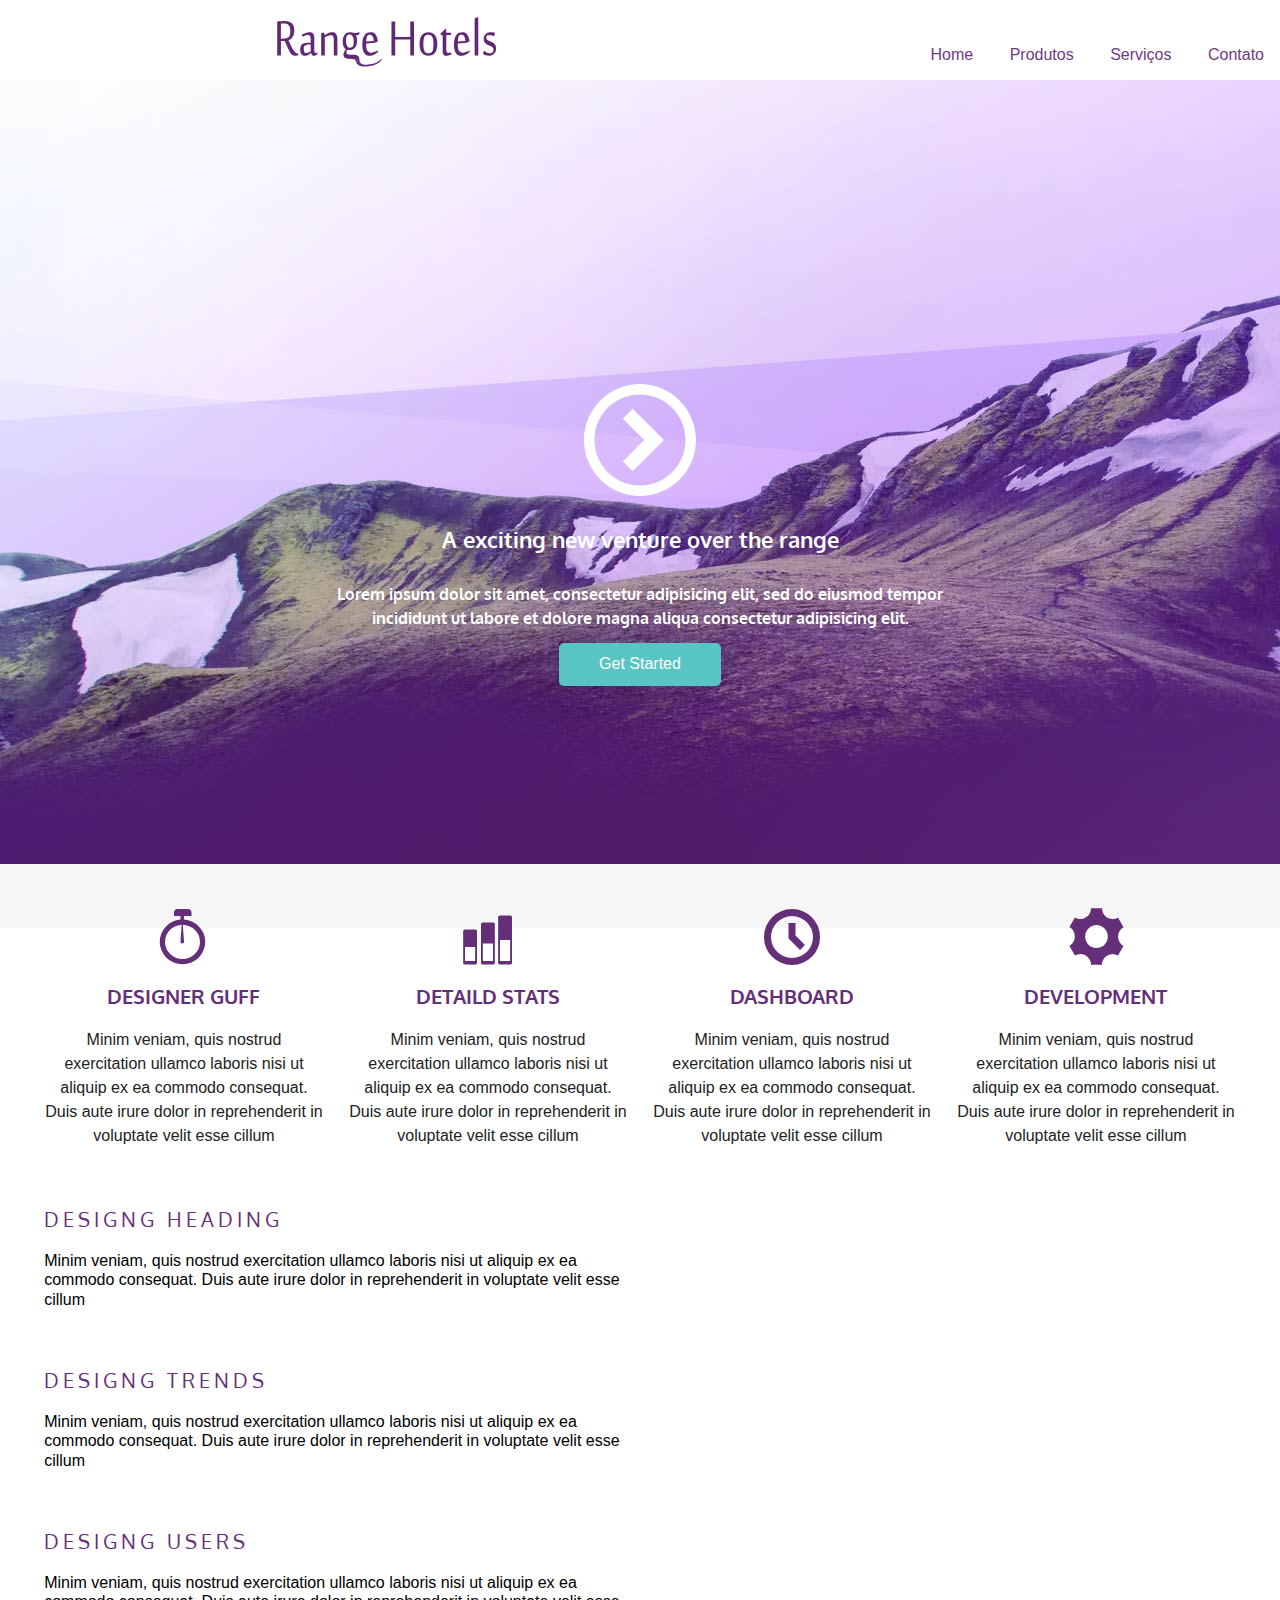
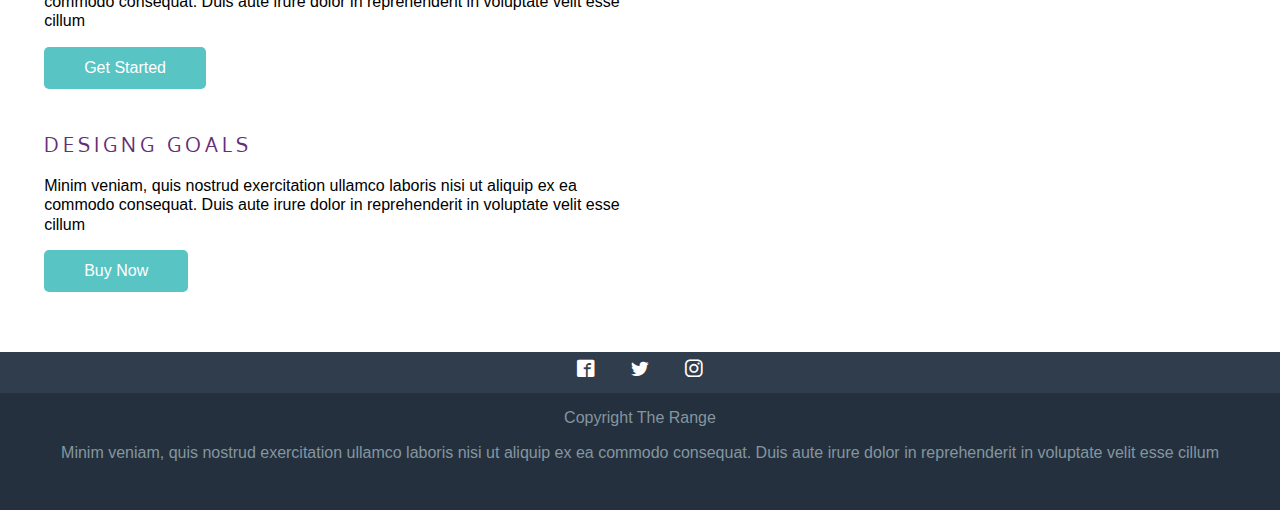
<file: index.html>
﻿<!doctype html>
<html lang="pt-br">
<head>
    <meta charset="utf-8">
    <title>Responsivo</title>
    <link href='http://fonts.googleapis.com/css?family=Oxygen:400,300,700' rel='stylesheet' type='text/css'>
    
    <link rel="stylesheet" href="icomoon/style.css">
    <link rel="stylesheet" href="css/normalize.css">
    <link rel="stylesheet" href="css/main.css">
</head>

<body>

	<header class="top-header clearfix">
    <div class="max-width">
        <img src="images/logo_mob.svg" alt="logotipo range hotels" class="top-header-logo">
        <nav class="top-nav">
            <ul>
                <li><a href="#">Home</a></li>
                <li><a href="#">Produtos</a></li>
                <li><a href="#">Serviços</a></li>
                <li><a href="#">Contato</a></li>
            </ul>
        </nav>
    </div>
    </header>

    <section class="top-content">
        <div class="icon-play">
            <img src="images/icon_play.svg" alt="">
        </div>
        <h1 class="top-content-title">A exciting new venture over the range</h1>
        <h2 class="top-content-subtitle">Lorem ipsum dolor sit amet, consectetur adipisicing elit, 
            sed do eiusmod tempor incididunt ut labore et dolore magna 
            aliqua consectetur adipisicing elit.
        </h2>
        <a href="#" class="button">Get Started</a>
    </section>

    
    <section class="middle-content row">
        <article class="col-1-4">
            <span class="icon-stopwatch"></span>
            <h3 class="middle-content-title">Designer Guff</h3>
            <p>Minim veniam, quis nostrud exercitation ullamco laboris nisi ut aliquip
                 ex ea commodo consequat. Duis aute irure dolor in reprehenderit in 
                 voluptate velit esse cillum
            </p>
        </article>
        
        <article class="col-1-4">
                <span class="icon-stats-bars2"></span>
                <h3 class="middle-content-title">Detaild Stats</h3>
                <p>Minim veniam, quis nostrud exercitation ullamco laboris nisi ut aliquip
                     ex ea commodo consequat. Duis aute irure dolor in reprehenderit in 
                     voluptate velit esse cillum
                </p>
        </article>

        <article class="col-1-4">
            <span class="icon-clock"></span>
            <h3 class="middle-content-title"> Dashboard</h3>
            <p>Minim veniam, quis nostrud exercitation ullamco laboris nisi ut aliquip
                 ex ea commodo consequat. Duis aute irure dolor in reprehenderit in 
                 voluptate velit esse cillum
            </p>
        </article>  
         
        <article class="col-1-4">
            <span class="icon-cog"></span>
            <h3 class="middle-content-title"> Development</h3>
            <p>Minim veniam, quis nostrud exercitation ullamco laboris nisi ut aliquip
                 ex ea commodo consequat. Duis aute irure dolor in reprehenderit in 
                 voluptate velit esse cillum
            </p>
        </article> 

    </section>   
    
    <section class="main-content row">
        <article class="main-content-arcticle col-1-2"> 
            <h3 class="main-content-title"> 
                Designg Heading</h3>
            <p>Minim veniam, quis nostrud exercitation ullamco laboris nisi ut aliquip
                 ex ea commodo consequat. Duis aute irure dolor in reprehenderit in 
                 voluptate velit esse cillum
            </p>
        </article> 
        <article class="main-content-arcticle col-1-2"> 
            <h3 class="main-content-title"> 
                Designg Trends</h3>
            <p>Minim veniam, quis nostrud exercitation ullamco laboris nisi ut aliquip
                 ex ea commodo consequat. Duis aute irure dolor in reprehenderit in 
                 voluptate velit esse cillum
            </p>
        </article>  
        
        <article class="main-content-arcticle clearfix col-1-2">
            <h3 class="main-content-title"> Designg Users</h3>
            <p>Minim veniam, quis nostrud exercitation ullamco laboris nisi ut aliquip
                 ex ea commodo consequat. Duis aute irure dolor in reprehenderit in 
                 voluptate velit esse cillum
            </p>     
            
            <a class="button"href="#"> Get Started  </a>
        </article>  

        <article class="main-content-arcticle clearfix col-1-2">
            <h3 class="main-content-title">Designg Goals</h3>
            <p>Minim veniam, quis nostrud exercitation ullamco laboris nisi ut aliquip
                 ex ea commodo consequat. Duis aute irure dolor in reprehenderit in 
                 voluptate velit esse cillum
            </p>

            <a class="button"href="#"> Buy Now  </a>
        </article> 
        
    </section>

    <footer class="footer">
        <ul class="footer-menushare">
            <li><a href="#" class="icon-facebook2"><span class="hidden">
                Facebook</span></a></li>
            <li><a href="#" class="icon-twitter"><span class="hidden">
                Twitter</span></a></li>
            <li><a href="#" class="icon-instagram"><span class="hidden">
                Instagram</span></a></li>
            
        </ul>

        <p>Copyright The Range</p>
        <p>Minim veniam, quis nostrud exercitation ullamco laboris nisi ut aliquip ex ea
            commodo consequat. Duis aute irure dolor in reprehenderit in voluptate 
            velit esse cillum
        </p>
    
    </footer>
</body>

</html>
</file>
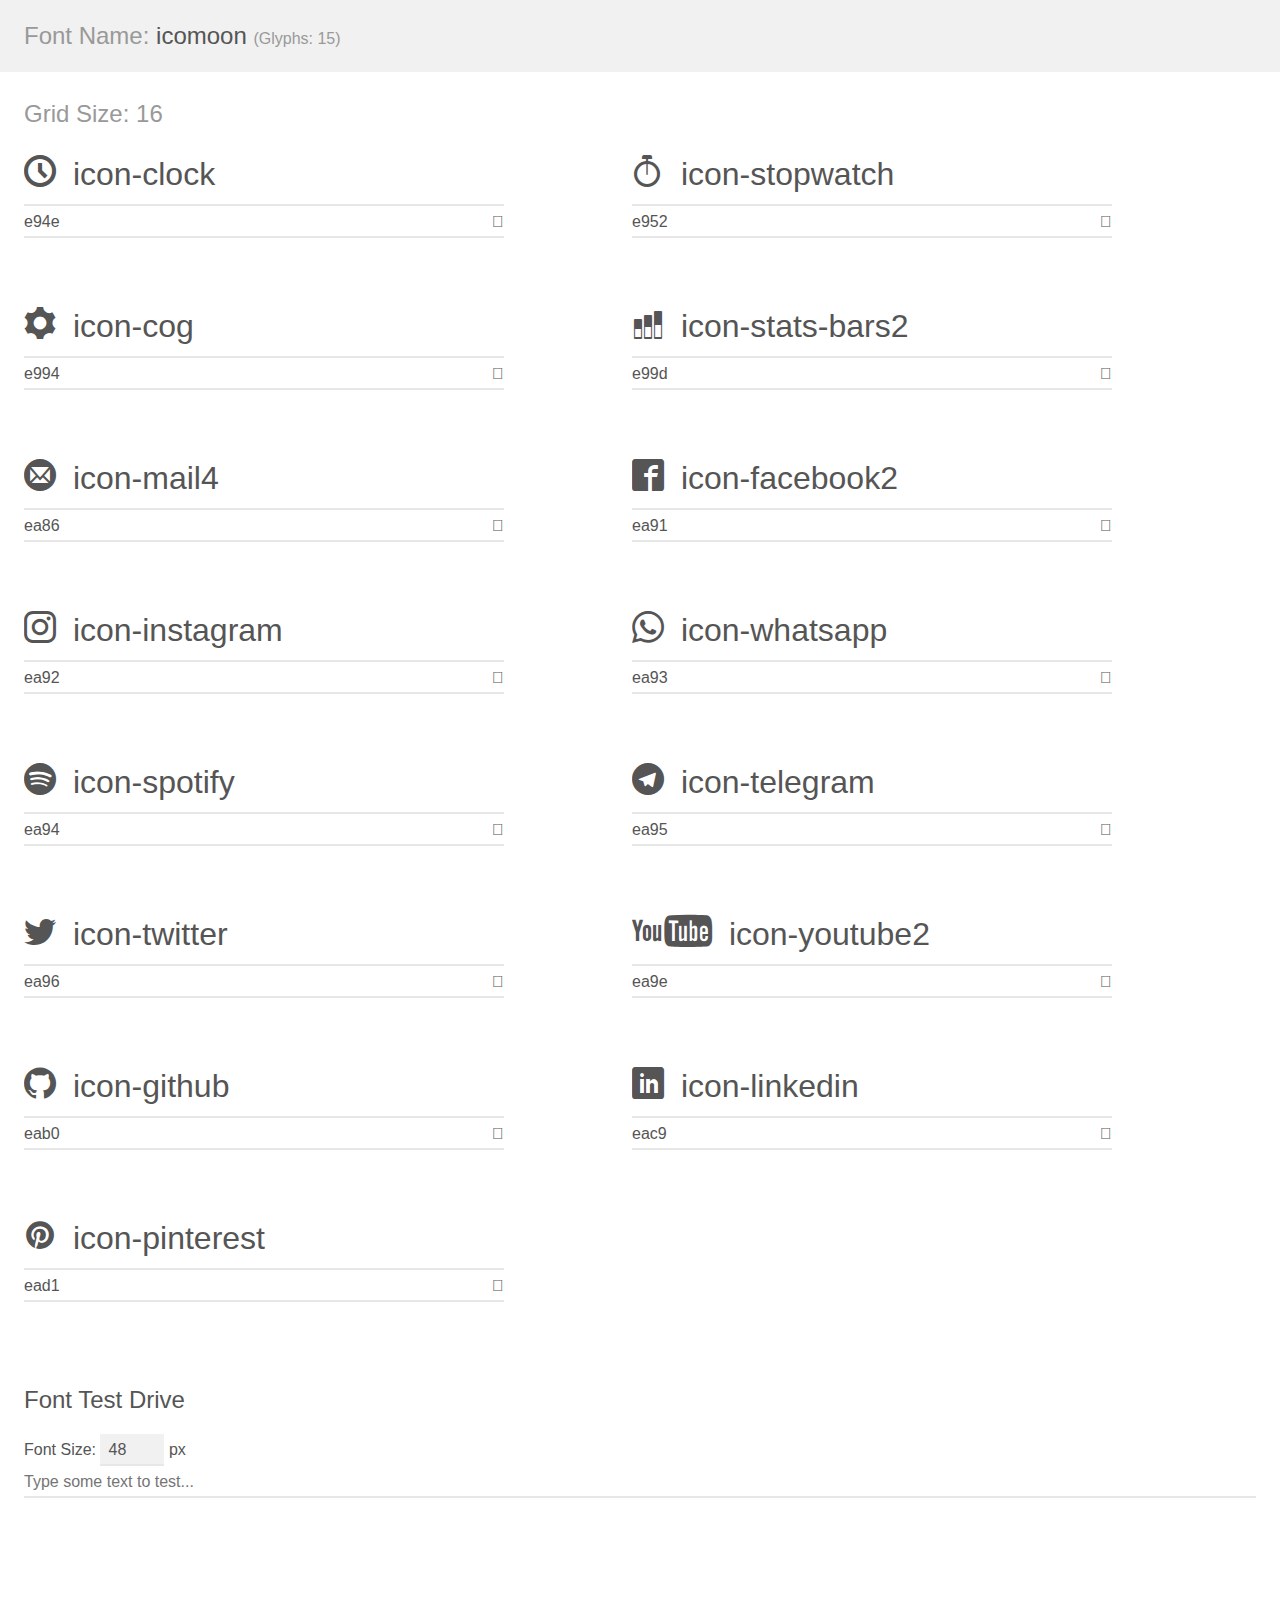
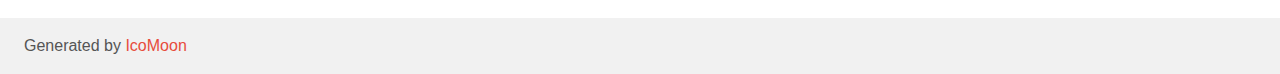
<file: icomoon/demo.html>
<!doctype html>
<html>
<head>
    <meta charset="utf-8">
    <title>IcoMoon Demo</title>
    <meta name="description" content="An Icon Font Generated By IcoMoon.io">
    <meta name="viewport" content="width=device-width, initial-scale=1">
    <link rel="stylesheet" href="demo-files/demo.css">
    <link rel="stylesheet" href="style.css"></head>
<body>
    <div class="bgc1 clearfix">
        <h1 class="mhmm mvm"><span class="fgc1">Font Name:</span> icomoon <small class="fgc1">(Glyphs:&nbsp;15)</small></h1>
    </div>
    <div class="clearfix mhl ptl">
        <h1 class="mvm mtn fgc1">Grid Size: 16</h1>
        <div class="glyph fs1">
            <div class="clearfix bshadow0 pbs">
                <span class="icon-clock"></span>
                <span class="mls"> icon-clock</span>
            </div>
            <fieldset class="fs0 size1of1 clearfix hidden-false">
                <input type="text" readonly value="e94e" class="unit size1of2" />
                <input type="text" maxlength="1" readonly value="&#xe94e;" class="unitRight size1of2 talign-right" />
            </fieldset>
            <div class="fs0 bshadow0 clearfix hidden-true">
                <span class="unit pvs fgc1">liga: </span>
                <input type="text" readonly value="clock, time2" class="liga unitRight" />
            </div>
        </div>
        <div class="glyph fs1">
            <div class="clearfix bshadow0 pbs">
                <span class="icon-stopwatch"></span>
                <span class="mls"> icon-stopwatch</span>
            </div>
            <fieldset class="fs0 size1of1 clearfix hidden-false">
                <input type="text" readonly value="e952" class="unit size1of2" />
                <input type="text" maxlength="1" readonly value="&#xe952;" class="unitRight size1of2 talign-right" />
            </fieldset>
            <div class="fs0 bshadow0 clearfix hidden-true">
                <span class="unit pvs fgc1">liga: </span>
                <input type="text" readonly value="stopwatch, time5" class="liga unitRight" />
            </div>
        </div>
        <div class="glyph fs1">
            <div class="clearfix bshadow0 pbs">
                <span class="icon-cog"></span>
                <span class="mls"> icon-cog</span>
            </div>
            <fieldset class="fs0 size1of1 clearfix hidden-false">
                <input type="text" readonly value="e994" class="unit size1of2" />
                <input type="text" maxlength="1" readonly value="&#xe994;" class="unitRight size1of2 talign-right" />
            </fieldset>
            <div class="fs0 bshadow0 clearfix hidden-true">
                <span class="unit pvs fgc1">liga: </span>
                <input type="text" readonly value="cog, gear" class="liga unitRight" />
            </div>
        </div>
        <div class="glyph fs1">
            <div class="clearfix bshadow0 pbs">
                <span class="icon-stats-bars2"></span>
                <span class="mls"> icon-stats-bars2</span>
            </div>
            <fieldset class="fs0 size1of1 clearfix hidden-false">
                <input type="text" readonly value="e99d" class="unit size1of2" />
                <input type="text" maxlength="1" readonly value="&#xe99d;" class="unitRight size1of2 talign-right" />
            </fieldset>
            <div class="fs0 bshadow0 clearfix hidden-true">
                <span class="unit pvs fgc1">liga: </span>
                <input type="text" readonly value="stats-bars2, stats4" class="liga unitRight" />
            </div>
        </div>
        <div class="glyph fs1">
            <div class="clearfix bshadow0 pbs">
                <span class="icon-mail4"></span>
                <span class="mls"> icon-mail4</span>
            </div>
            <fieldset class="fs0 size1of1 clearfix hidden-false">
                <input type="text" readonly value="ea86" class="unit size1of2" />
                <input type="text" maxlength="1" readonly value="&#xea86;" class="unitRight size1of2 talign-right" />
            </fieldset>
            <div class="fs0 bshadow0 clearfix hidden-true">
                <span class="unit pvs fgc1">liga: </span>
                <input type="text" readonly value="mail5, contact5" class="liga unitRight" />
            </div>
        </div>
        <div class="glyph fs1">
            <div class="clearfix bshadow0 pbs">
                <span class="icon-facebook2"></span>
                <span class="mls"> icon-facebook2</span>
            </div>
            <fieldset class="fs0 size1of1 clearfix hidden-false">
                <input type="text" readonly value="ea91" class="unit size1of2" />
                <input type="text" maxlength="1" readonly value="&#xea91;" class="unitRight size1of2 talign-right" />
            </fieldset>
            <div class="fs0 bshadow0 clearfix hidden-true">
                <span class="unit pvs fgc1">liga: </span>
                <input type="text" readonly value="facebook2, brand11" class="liga unitRight" />
            </div>
        </div>
        <div class="glyph fs1">
            <div class="clearfix bshadow0 pbs">
                <span class="icon-instagram"></span>
                <span class="mls"> icon-instagram</span>
            </div>
            <fieldset class="fs0 size1of1 clearfix hidden-false">
                <input type="text" readonly value="ea92" class="unit size1of2" />
                <input type="text" maxlength="1" readonly value="&#xea92;" class="unitRight size1of2 talign-right" />
            </fieldset>
            <div class="fs0 bshadow0 clearfix hidden-true">
                <span class="unit pvs fgc1">liga: </span>
                <input type="text" readonly value="instagram, brand12" class="liga unitRight" />
            </div>
        </div>
        <div class="glyph fs1">
            <div class="clearfix bshadow0 pbs">
                <span class="icon-whatsapp"></span>
                <span class="mls"> icon-whatsapp</span>
            </div>
            <fieldset class="fs0 size1of1 clearfix hidden-false">
                <input type="text" readonly value="ea93" class="unit size1of2" />
                <input type="text" maxlength="1" readonly value="&#xea93;" class="unitRight size1of2 talign-right" />
            </fieldset>
            <div class="fs0 bshadow0 clearfix hidden-true">
                <span class="unit pvs fgc1">liga: </span>
                <input type="text" readonly value="whatsapp, brand13" class="liga unitRight" />
            </div>
        </div>
        <div class="glyph fs1">
            <div class="clearfix bshadow0 pbs">
                <span class="icon-spotify"></span>
                <span class="mls"> icon-spotify</span>
            </div>
            <fieldset class="fs0 size1of1 clearfix hidden-false">
                <input type="text" readonly value="ea94" class="unit size1of2" />
                <input type="text" maxlength="1" readonly value="&#xea94;" class="unitRight size1of2 talign-right" />
            </fieldset>
            <div class="fs0 bshadow0 clearfix hidden-true">
                <span class="unit pvs fgc1">liga: </span>
                <input type="text" readonly value="spotify, brand14" class="liga unitRight" />
            </div>
        </div>
        <div class="glyph fs1">
            <div class="clearfix bshadow0 pbs">
                <span class="icon-telegram"></span>
                <span class="mls"> icon-telegram</span>
            </div>
            <fieldset class="fs0 size1of1 clearfix hidden-false">
                <input type="text" readonly value="ea95" class="unit size1of2" />
                <input type="text" maxlength="1" readonly value="&#xea95;" class="unitRight size1of2 talign-right" />
            </fieldset>
            <div class="fs0 bshadow0 clearfix hidden-true">
                <span class="unit pvs fgc1">liga: </span>
                <input type="text" readonly value="telegram, brand15" class="liga unitRight" />
            </div>
        </div>
        <div class="glyph fs1">
            <div class="clearfix bshadow0 pbs">
                <span class="icon-twitter"></span>
                <span class="mls"> icon-twitter</span>
            </div>
            <fieldset class="fs0 size1of1 clearfix hidden-false">
                <input type="text" readonly value="ea96" class="unit size1of2" />
                <input type="text" maxlength="1" readonly value="&#xea96;" class="unitRight size1of2 talign-right" />
            </fieldset>
            <div class="fs0 bshadow0 clearfix hidden-true">
                <span class="unit pvs fgc1">liga: </span>
                <input type="text" readonly value="twitter, brand16" class="liga unitRight" />
            </div>
        </div>
        <div class="glyph fs1">
            <div class="clearfix bshadow0 pbs">
                <span class="icon-youtube2"></span>
                <span class="mls"> icon-youtube2</span>
            </div>
            <fieldset class="fs0 size1of1 clearfix hidden-false">
                <input type="text" readonly value="ea9e" class="unit size1of2" />
                <input type="text" maxlength="1" readonly value="&#xea9e;" class="unitRight size1of2 talign-right" />
            </fieldset>
            <div class="fs0 bshadow0 clearfix hidden-true">
                <span class="unit pvs fgc1">liga: </span>
                <input type="text" readonly value="youtube2, brand22" class="liga unitRight" />
            </div>
        </div>
        <div class="glyph fs1">
            <div class="clearfix bshadow0 pbs">
                <span class="icon-github"></span>
                <span class="mls"> icon-github</span>
            </div>
            <fieldset class="fs0 size1of1 clearfix hidden-false">
                <input type="text" readonly value="eab0" class="unit size1of2" />
                <input type="text" maxlength="1" readonly value="&#xeab0;" class="unitRight size1of2 talign-right" />
            </fieldset>
            <div class="fs0 bshadow0 clearfix hidden-true">
                <span class="unit pvs fgc1">liga: </span>
                <input type="text" readonly value="github, brand40" class="liga unitRight" />
            </div>
        </div>
        <div class="glyph fs1">
            <div class="clearfix bshadow0 pbs">
                <span class="icon-linkedin"></span>
                <span class="mls"> icon-linkedin</span>
            </div>
            <fieldset class="fs0 size1of1 clearfix hidden-false">
                <input type="text" readonly value="eac9" class="unit size1of2" />
                <input type="text" maxlength="1" readonly value="&#xeac9;" class="unitRight size1of2 talign-right" />
            </fieldset>
            <div class="fs0 bshadow0 clearfix hidden-true">
                <span class="unit pvs fgc1">liga: </span>
                <input type="text" readonly value="linkedin, brand64" class="liga unitRight" />
            </div>
        </div>
        <div class="glyph fs1">
            <div class="clearfix bshadow0 pbs">
                <span class="icon-pinterest"></span>
                <span class="mls"> icon-pinterest</span>
            </div>
            <fieldset class="fs0 size1of1 clearfix hidden-false">
                <input type="text" readonly value="ead1" class="unit size1of2" />
                <input type="text" maxlength="1" readonly value="&#xead1;" class="unitRight size1of2 talign-right" />
            </fieldset>
            <div class="fs0 bshadow0 clearfix hidden-true">
                <span class="unit pvs fgc1">liga: </span>
                <input type="text" readonly value="pinterest, brand72" class="liga unitRight" />
            </div>
        </div>
    </div>

    <!--[if gt IE 8]><!-->
    <div class="mhl clearfix mbl">
        <h1>Font Test Drive</h1>
        <label>
            Font Size: <input id="fontSize" type="number" class="textbox0 mbm"
            min="8" value="48" />
            px
        </label>
        <input id="testText" type="text" class="phl size1of1 mvl"
        placeholder="Type some text to test..." value=""/>
        <div id="testDrive" class="icon-" style="font-family: icomoon">&nbsp;
        </div>
    </div>
    <!--<![endif]-->
    <div class="bgc1 clearfix">
        <p class="mhl">Generated by <a href="https://icomoon.io/app">IcoMoon</a></p>
    </div>

    <script src="demo-files/demo.js"></script>
</body>
</html>
</file>
<file: icomoon/style.css>
@font-face {
  font-family: 'icomoon';
  src:  url('fonts/icomoon.eot?op5xpq');
  src:  url('fonts/icomoon.eot?op5xpq#iefix') format('embedded-opentype'),
    url('fonts/icomoon.ttf?op5xpq') format('truetype'),
    url('fonts/icomoon.woff?op5xpq') format('woff'),
    url('fonts/icomoon.svg?op5xpq#icomoon') format('svg');
  font-weight: normal;
  font-style: normal;
  font-display: block;
}

[class^="icon-"], [class*=" icon-"] {
  /* use !important to prevent issues with browser extensions that change fonts */
  font-family: 'icomoon' !important;
  speak: never;
  font-style: normal;
  font-weight: normal;
  font-variant: normal;
  text-transform: none;
  line-height: 1;

  /* Better Font Rendering =========== */
  -webkit-font-smoothing: antialiased;
  -moz-osx-font-smoothing: grayscale;
}

.icon-clock:before {
  content: "\e94e";
}
.icon-stopwatch:before {
  content: "\e952";
}
.icon-cog:before {
  content: "\e994";
}
.icon-stats-bars2:before {
  content: "\e99d";
}
.icon-mail4:before {
  content: "\ea86";
}
.icon-facebook2:before {
  content: "\ea91";
}
.icon-instagram:before {
  content: "\ea92";
}
.icon-whatsapp:before {
  content: "\ea93";
}
.icon-spotify:before {
  content: "\ea94";
}
.icon-telegram:before {
  content: "\ea95";
}
.icon-twitter:before {
  content: "\ea96";
}
.icon-youtube2:before {
  content: "\ea9e";
}
.icon-github:before {
  content: "\eab0";
}
.icon-linkedin:before {
  content: "\eac9";
}
.icon-pinterest:before {
  content: "\ead1";
}
</file>
<file: css/main.css>
@charset "UTF-8";
/*para usar caracteres especias*/
html{
    font-family: sans-serif;
}
.clearfix:after{
    content: '';
    display: block;
    clear: both;

}
.max-width{
    max-width: 1024px;
    margin-top: auto;
    margin-left: auto;
}
h1,h2,h3,h4,h5,h6{
    font-family: "Oxygen";
}
.button{
    display: inline-block;
    padding: .75em 2.5em;
    background:#58c4c4;
    border-radius: 5px;
    color: white;
    text-decoration: none;
}
.button:hover{
    background: #37a0a0;
}
.icon-play{
    height: 5em;
    display: none;
}
.icon-play img{
    max-width: 100%;
    max-height: 100%;
}
.top-header{
    text-align: center;
}
.top-header-logo{
    margin: .5em;
}
.top-nav{
    background: #612674;
    text-align: center;
}
.top-nav ul{
    margin: 0;
    padding: 1em 0;
    list-style: none;
}
.top-nav a{
    color: white;
    text-decoration: none;
    padding: 1em;/*padding apenas aplicado em elemntos de bloco, por isso se usa:*/
    display: block;
}
.top-nav a:hover{
    background: #7c3792;
}


.top-content{
    padding: 1em;
    text-align: center;
    background:#f6f6f6 ;
}
.top-content-title{
    color: #612674;
    font-size: 1.375em;/*para saber o valor da fone em EM: 22(valor desejado)/16(valor pixel padrao browser)*/
    margin: 1.375em;
}
.top-content-subtitle{
    color: #a87bb7;
    font-size: 1em;
    line-height: 1.5;
}

.middle-content{
    padding: 2em;
    background:#f6f6f6 ;
    text-align: center;
}

.middle-content p{
    color: #222;
    line-height: 1.5;

}
.middle-content span[class^=icon]{
    font-size: 3.5em;
    color: #652e78;
}

.middle-content-title{
    font-size: 1.25em ;
    color: #652e78;
    text-transform: uppercase;
}

.main-content{
    padding: 2em;
}

.main-content p{
    line-height: 1.2;
}

.main-content-arcticle{
    margin-bottom: 3.5em;
}
.main-content-title{
    letter-spacing: .2em;
    font-size: 1.25em ;
    color: #652e78;
    text-transform: uppercase;
    font-weight: normal;
}
.hidden{
    width: 0;
    height: 0;
    overflow: hidden;
    display: block;
    opacity: 0;
}
.footer{
    background: #25303e;
    color: #83969f;
    text-align: center;
    padding-bottom: 2em;
}
.footer-menushare{
    background: #303d4c;
    padding: .5em;
}


.footer-menushare li{
    display: inline-block;
    margin: 0 1em;
}
.footer-menushare a{
    font-size: 1.1em;
    text-decoration: none;
    color: white;
}

/*tornando responsivo, passando do mobile para desktop*/
@media screen and (min-width:48.75em){
    /*mudando o menu para o padrão desktop*/
    /*Deixando o logo responsivo*/
    .top-header-logo{
        float: left;
    }
    .icon-play{
        display: block;
    }
    .top-nav{
        background: transparent;
        float: right;
        margin-top: 30px;
    }
    .top-nav ul{
        margin: 0;
        padding: 0;
    }
    .top-nav li{
        display: inline-block;
    }
    .top-nav a{
        color: #713a84;
    }
    .top-nav a:hover{
        background: #e7d9fc;
    }
    .top-content{
        background: #521a66;
        color: white;
    }
    .top-content-title, .top-content-subtitle{
        color: white;
    }
    /*Usando grids para deixar o que estava em coluna em linha*/
    .col-1-4{
        width: 44%;
        margin: 3%;
        float: left;

    }
    .main-content-arcticle a.button{
        float: right;

    }

}

@media screen and (min-width:62.5em){
    .top-content{
        background:#521a66 url(../images/bg_topo_1198x670.jpg);
        background-position: center bottom;
        height: 20em;
        padding-top: 15em;
    }
}

@media screen and (min-width:74em){
    .top-content{
        background-image:url(../images/bg_topo_1600x1374.jpg) ;
        padding: 19em 20em 10em;
        background-position: center top;
    
    }
    .icon-play{
        height: 7em;
    }
    .col-1-4{
        width: 23%;
        margin: 1%;
    }

    .col-1-2{
        width: 48%;
        margin: 1%;
        display: inline-block;
        float: none;
       
    }
    .main-content-arcticle a.button{
        float: none;

    }
}
</file>
<file: icomoon/demo-files/demo.css>
body {
  padding: 0;
  margin: 0;
  font-family: sans-serif;
  font-size: 1em;
  line-height: 1.5;
  color: #555;
  background: #fff;
}
h1 {
  font-size: 1.5em;
  font-weight: normal;
}
small {
  font-size: .66666667em;
}
a {
  color: #e74c3c;
  text-decoration: none;
}
a:hover, a:focus {
  box-shadow: 0 1px #e74c3c;
}
.bshadow0, input {
  box-shadow: inset 0 -2px #e7e7e7;
}
input:hover {
  box-shadow: inset 0 -2px #ccc;
}
input, fieldset {
  font-family: sans-serif;
  font-size: 1em;
  margin: 0;
  padding: 0;
  border: 0;
}
input {
  color: inherit;
  line-height: 1.5;
  height: 1.5em;
  padding: .25em 0;
}
input:focus {
  outline: none;
  box-shadow: inset 0 -2px #449fdb;
}
.glyph {
  font-size: 16px;
  width: 15em;
  padding-bottom: 1em;
  margin-right: 4em;
  margin-bottom: 1em;
  float: left;
  overflow: hidden;
}
.liga {
  width: 80%;
  width: calc(100% - 2.5em);
}
.talign-right {
  text-align: right;
}
.talign-center {
  text-align: center;
}
.bgc1 {
  background: #f1f1f1;
}
.fgc1 {
  color: #999;
}
.fgc0 {
  color: #000;
}
p {
  margin-top: 1em;
  margin-bottom: 1em;
}
.mvm {
  margin-top: .75em;
  margin-bottom: .75em;
}
.mtn {
  margin-top: 0;
}
.mtl, .mal {
  margin-top: 1.5em;
}
.mbl, .mal {
  margin-bottom: 1.5em;
}
.mal, .mhl {
  margin-left: 1.5em;
  margin-right: 1.5em;
}
.mhmm {
  margin-left: 1em;
  margin-right: 1em;
}
.mls {
  margin-left: .25em;
}
.ptl {
  padding-top: 1.5em;
}
.pbs, .pvs {
  padding-bottom: .25em;
}
.pvs, .pts {
  padding-top: .25em;
}
.unit {
  float: left;
}
.unitRight {
  float: right;
}
.size1of2 {
  width: 50%;
}
.size1of1 {
  width: 100%;
}
.clearfix:before, .clearfix:after {
  content: " ";
  display: table;
}
.clearfix:after {
  clear: both;
}
.hidden-true {
  display: none;
}
.textbox0 {
  width: 3em;
  background: #f1f1f1;
  padding: .25em .5em;
  line-height: 1.5;
  height: 1.5em;
}
#testDrive {
  display: block;
  padding-top: 24px;
  line-height: 1.5;
}
.fs0 {
  font-size: 16px;
}
.fs1 {
  font-size: 32px;
}
</file>
